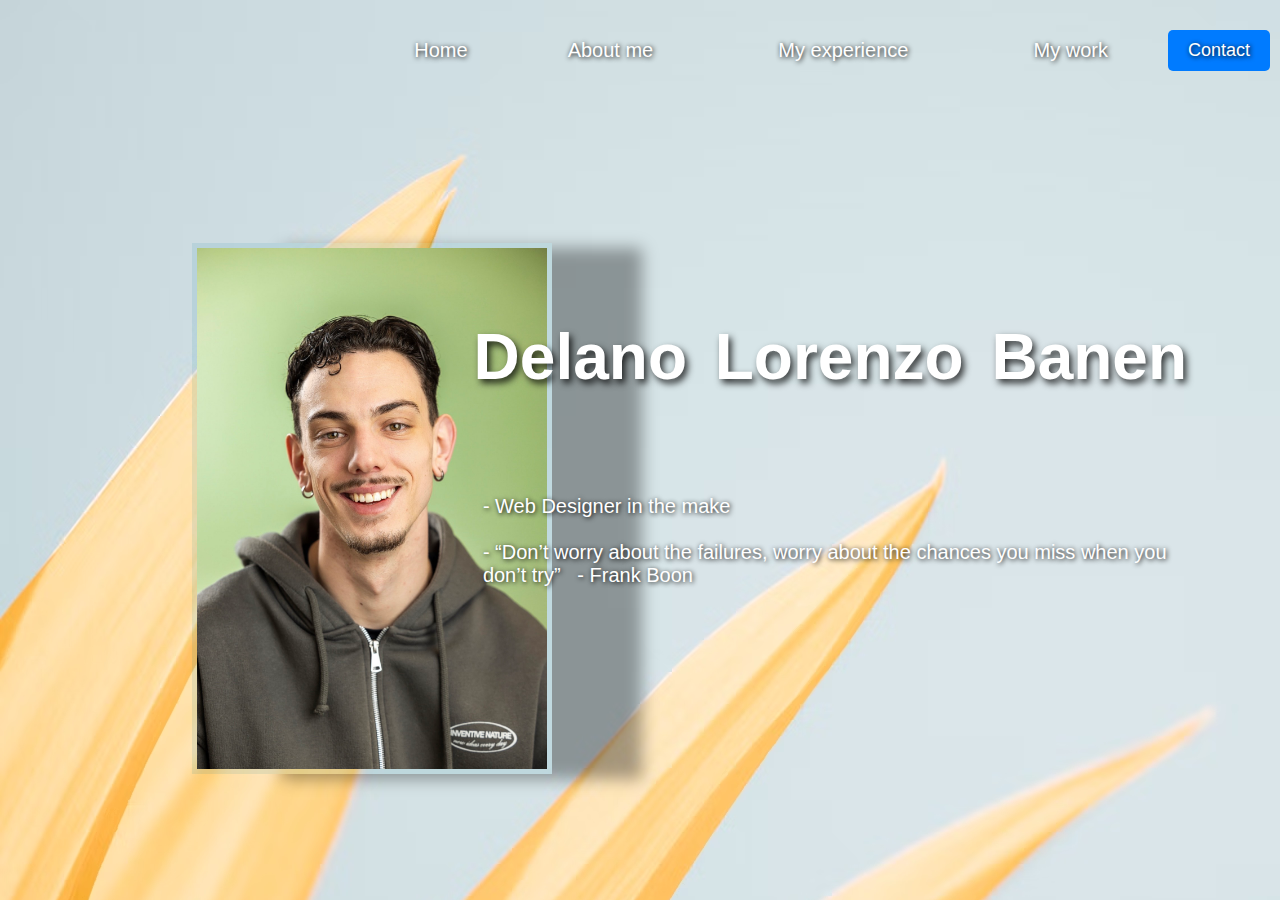
<file: index.html>
<!DOCTYPE html>
<html lang="en">
  <head>
    <meta charset="UTF-8" />
    <meta name="viewport" content="width=device-width, initial-scale=1.0" />
    <title>CV-Website || Delano</title>
    <link rel="stylesheet" href="styles.css" />
  </head>
  <body>
    <div>
      <a href="aboutme.html"><img class="myPhoto" src="Images/IMG_3394.jpeg" /></a>
    </div>
    <div class="name--container">
      <h1 id="myName">Delano Lorenzo Banen</h1>
      <p id="quote">
        - Web Designer in the make<br><br>
        - “Don’t worry about the failures, worry about the chances you miss when
        you don’t try” &nbsp;
        - Frank Boon
      </p>
    </div>
    <header>
      <a id="homepage" href="index.html">Home</a>
      <nav>
        <ul class="nav__links">
          <li><a href="aboutme.html">About me</a></li>
          <li><a href="myexp.html">My experience</a></li>
          <li><a href="mywork.html">My work</a></li>
        </ul>
      </nav>
      <a class="contact" href="contact.html"><button>Contact</button></a>
    </header> 
  

    <script src="script.js"></script>
  </body>
</html>
</file>
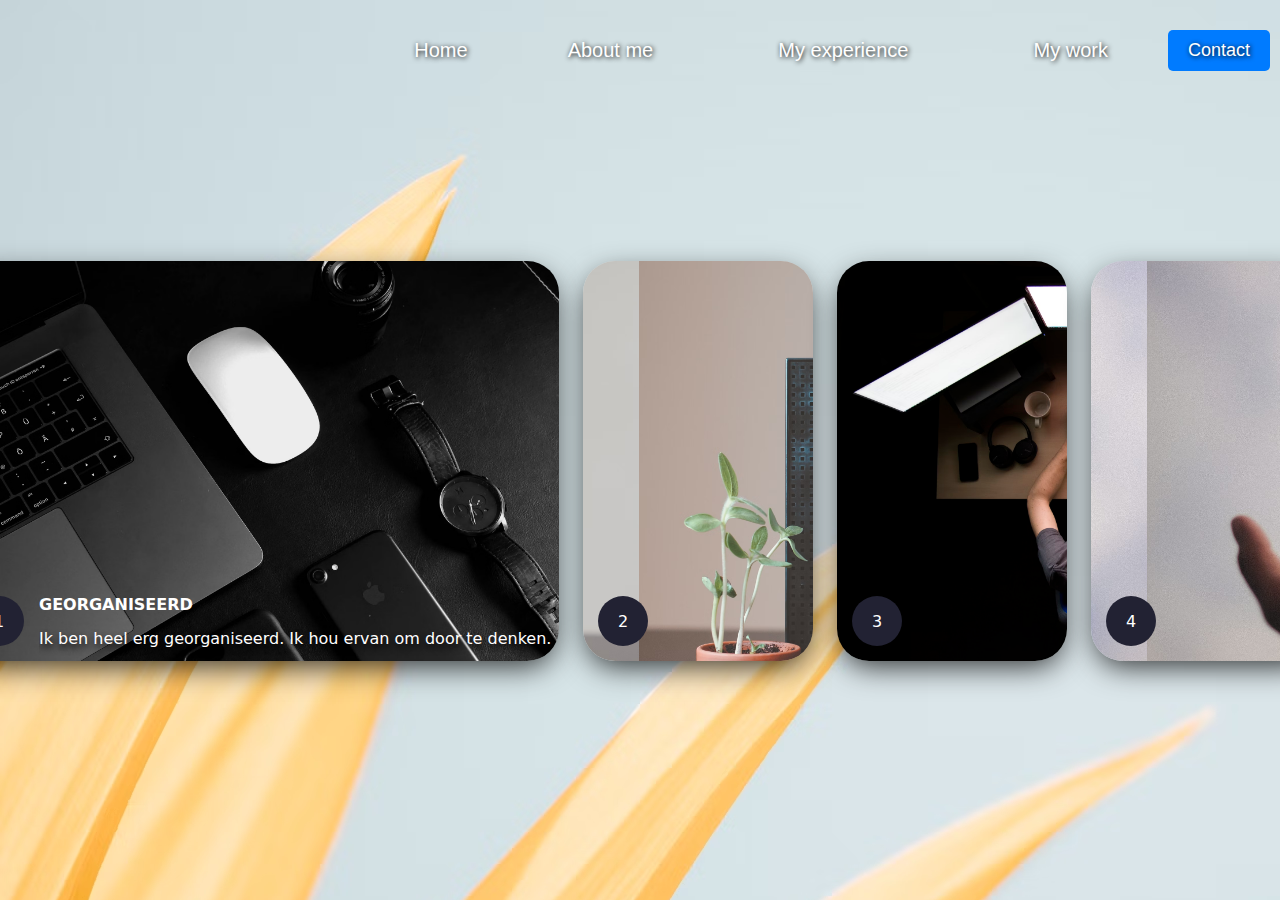
<file: aboutme.html>
<!DOCTYPE html>
<html lang="en">
  <head>
    <meta charset="UTF-8" />
    <meta name="viewport" content="width=device-width, initial-scale=1.0" />
    <title>CV-Website || Delano</title>
    <link rel="stylesheet" href="styles.css" />
  </head>
  <body>
    <header>
      <a id="homepage" href="index.html">Home</a>
      <nav>
        <ul class="nav__links">
          <li id="aboutyou"><a href="aboutme.html">About me</a></li>
          <li><a href="myexp.html">My experience</a></li>
          <li><a href="mywork.html">My work</a></li>
        </ul>
      </nav>
      <a class="contact" href="contact.html"><button>Contact</button></a>
    </header>
    <main>
      <div class="wrapper">
        <div class="container">
          <input type="radio" name="slide" id="c1" />
          <label for="c1" class="card">
            <div class="row">
              <div class="icon">1</div>
              <div class="description">
                <h4>Georganiseerd</h4>
                <p>
                  Ik ben heel erg georganiseerd. Ik hou ervan om door te denken.
                </p>
              </div>
            </div>
          </label>
          <input type="radio" name="slide" id="c2" />
          <label for="c2" class="card">
            <div class="row">
              <div class="icon">2</div>
              <div class="description">
                <h4>Hardwerkend</h4>
                <p>
                  Ik ben altijd hard aan het werk. Probeer altijd mezelf uit te
                  dagen.
                </p>
              </div>
            </div>
          </label>
          <input type="radio" name="slide" id="c3" />
          <label for="c3" class="card">
            <div class="row">
              <div class="icon">3</div>
              <div class="description">
                <h4>Vastberaden</h4>
                <p>Ik ben persoon die altijd vasthoud en nooit opgeeft.</p>
              </div>
            </div>
          </label>
          <input type="radio" name="slide" id="c4" />
          <label for="c4" class="card">
            <div class="row">
              <div class="icon">4</div>
              <div class="description">
                <h4>Creatief</h4>
                <p>
                  Ik ben heel creatief. Heb een rijke fantasie en kom altijd met
                  ideeën
                </p>
              </div>
            </div>
          </label>
        </div>
      </div>
    </main>

    <script src="script.js"></script>
  </body>
</html>
</file>
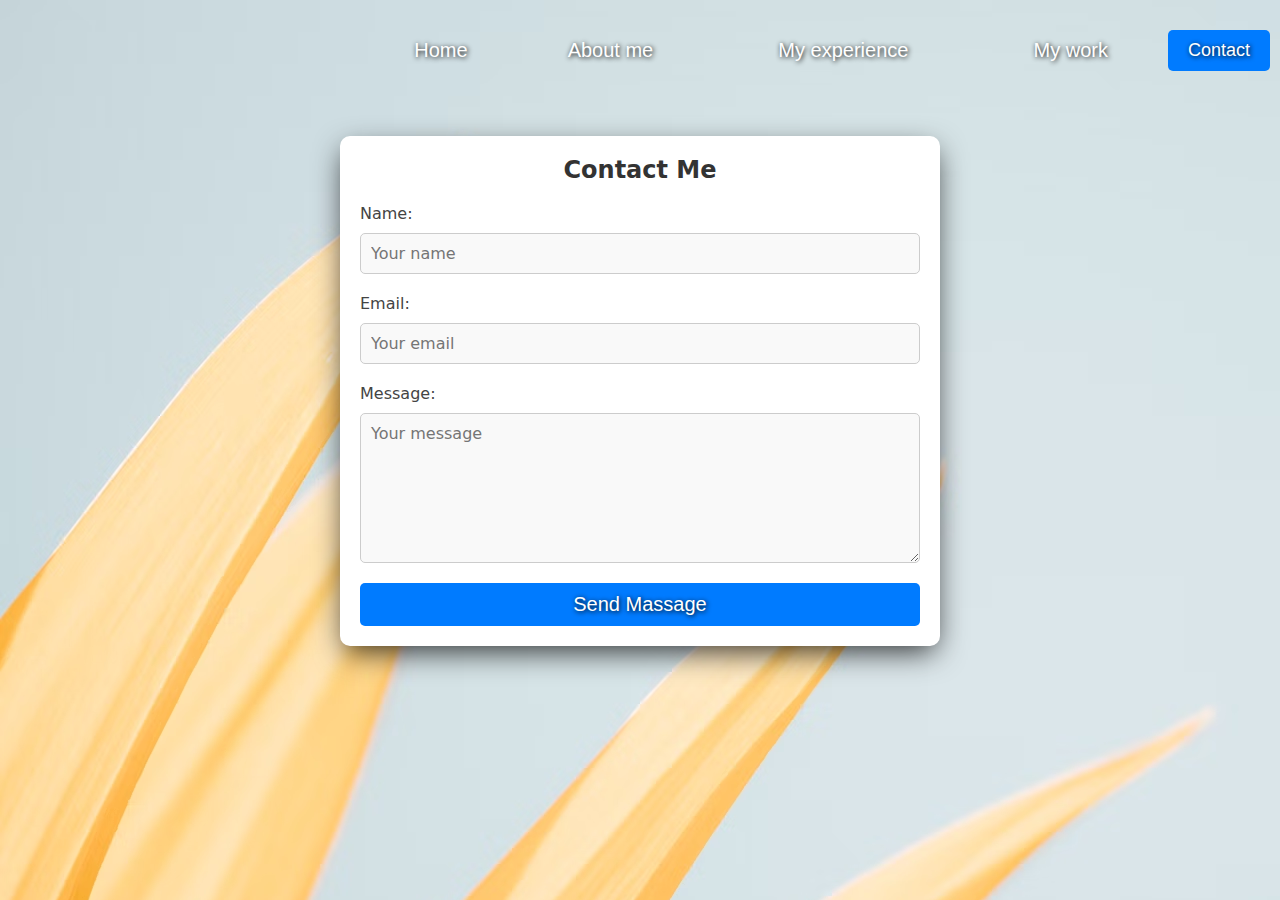
<file: contact.html>
<!DOCTYPE html>
<html lang="en">
  <head>
    <meta charset="UTF-8" />
    <meta name="viewport" content="width=device-width, initial-scale=1.0" />
    <title>CV-Website || Delano</title>
    <link rel="stylesheet" href="styles.css" />
  </head>
  <body>
    <header>
      <a id="homepage" href="index.html">Home</a>
      <nav>
        <ul class="nav__links">
          <li><a href="aboutme.html">About me</a></li>
          <li><a href="myexp.html">My experience</a></li>
          <li><a href="mywork.html">My work</a></li>
        </ul>
      </nav>
      <a class="contact" href="contact.html"><button>Contact</button></a>
    </header>

    <section class="form-container">
      <h2>Contact Me</h2>
      <form action="" method="post" class="form">
        <label for="name">Name: </label>
        <input type="text" id="name" name="name" placeholder="Your name" required />
    
        <label for="email">Email:</label>
        <input type="email" id="email" name="email" placeholder="Your email" required />
    
        <label for="message">Message:</label>
        <textarea id="message" name="message" placeholder="Your message" required></textarea>
    
        <button type="submit"><a href="mailto:delanobanen@gmail.com">Send Massage</a></button>
      </form>
    </section>
    

   
    <script src="script.js"></script>
  </body>
</html>
</file>
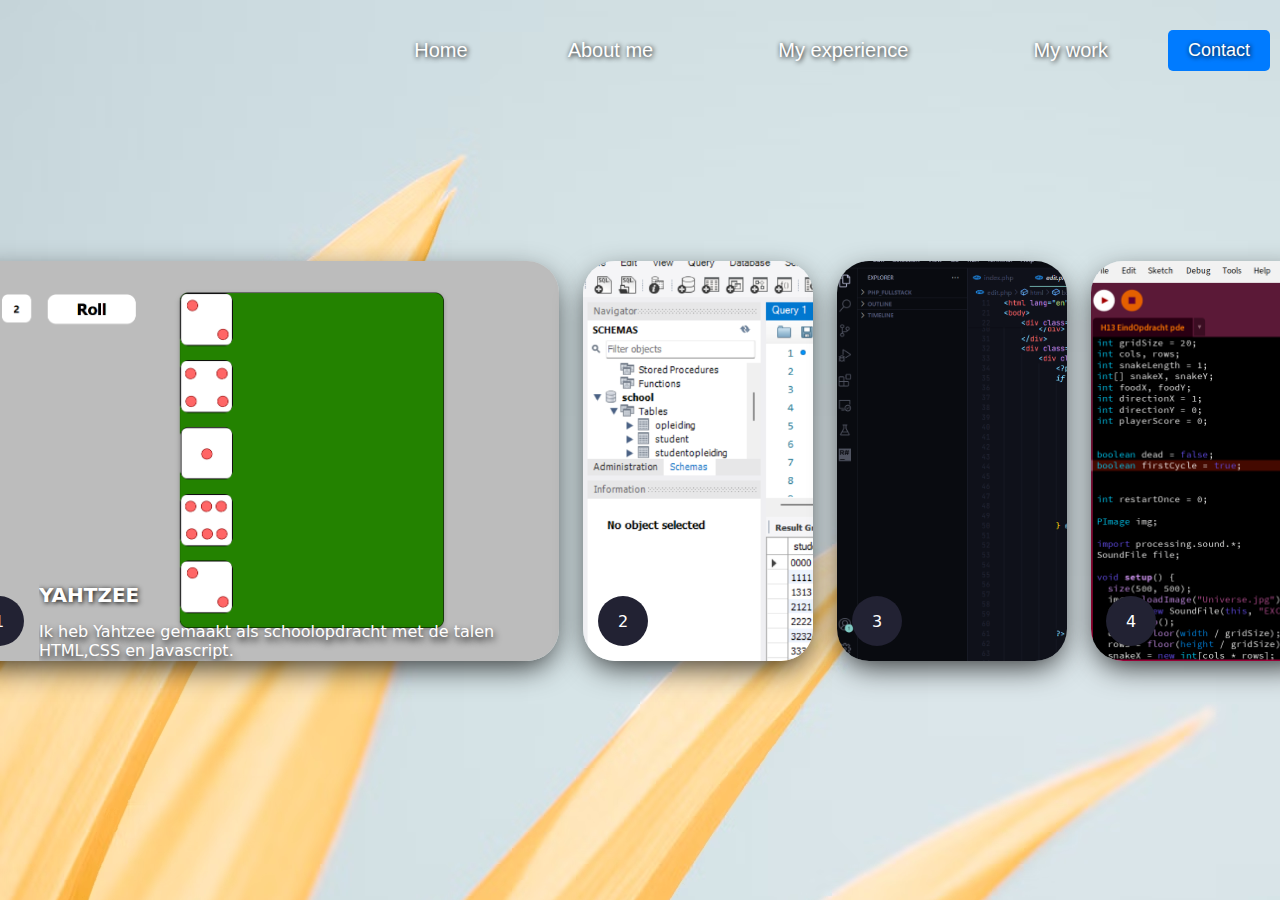
<file: mywork.html>
<!DOCTYPE html>
<html lang="en">
  <head>
    <meta charset="UTF-8" />
    <meta name="viewport" content="width=device-width, initial-scale=1.0" />
    <title>CV-Website || Delano</title>
    <link rel="stylesheet" href="styles.css" />
  </head>
  <body>
    <header>
      <a id="homepage" href="index.html">Home</a>
      <nav>
        <ul class="nav__links">
          <li><a href="aboutme.html">About me</a></li>
          <li><a href="myexp.html">My experience</a></li>
          <li id="iwork">
            <a href="mywork.html">My work</a>
          </li>
        </ul>
      </nav>
      <a class="contact" href="contact.html"><button>Contact</button></a>
    </header>
    <main>
      <div class="wrapper">
        <div class="container">
          <input type="radio" name="slide" id="c6" />
          <label for="c6" class="card">
            <div class="row">
              <div class="icon">1</div>
              <div class="description">
                <a
                  href="https://github.com/DelanoKano/Javascript-yahtzee"
                  target="_blank"
                  ><h4>Yahtzee</h4></a
                >
                <p>
                  Ik heb Yahtzee gemaakt als schoolopdracht met de talen
                  HTML,CSS en Javascript.
                </p>
              </div>
            </div>
          </label>
          <input type="radio" name="slide" id="c7" />
          <label for="c7" class="card">
            <div class="row">
              <div class="icon">2</div>
              <div class="description">
                <a href="https://github.com/DelanoKano/MYSQL" target="_blank"
                  ><h4>SQL</h4></a
                >
                <p>Database van een namenlijst.</p>
              </div>
            </div>
          </label>
          <input type="radio" name="slide" id="c8" />
          <label for="c8" class="card">
            <div class="row">
              <div class="icon">3</div>
              <div class="description">
                <a
                  href="https://github.com/DelanoKano/PHPLearning"
                  target="_blank"
                  ><h4>Php</h4></a
                >
                <p>Php project.</p>
              </div>
            </div>
          </label>
          <input type="radio" name="slide" id="c9" />
          <label for="c9" class="card">
            <div class="row">
              <div class="icon">4</div>
              <div class="description">
                <a
                  href="https://github.com/DelanoKano/JavaBegin/blob/main/H13%20Eindopdracht/H13_EindOpdracht/H13_EindOpdracht_pde/H13_EindOpdracht_pde.pde"
                  target="_blank"
                  ><h4>Java</h4></a
                >
                <p>Mijn eerste Java project. SNAKE</p>
              </div>
            </div>
          </label>
        </div>
      </div>
    </main>

    <script src="script.js"></script>
  </body>
</html>
</file>
<file: styles.css>
* {
  box-sizing: border-box;
  margin: 0;
  padding: 0;
  font-family: system-ui, -apple-system, BlinkMacSystemFont, 'Segoe UI', Roboto, Oxygen, Ubuntu, Cantarell, 'Open Sans', 'Helvetica Neue', sans-serif;
}

body {
  background-image: url(Images/photo-1531736275454-adc48d079ce9.avif);

}

#myName {
  position: absolute;
  align-items: center;
  top: 5em;
  left: 37%;
  font-family: "Trebuchet MS", "Lucida Sans Unicode", "Lucida Grande",
    "Lucida Sans", Arial, sans-serif;
  word-spacing: 10px;
  font-size: 4em;
  color: white;
  text-shadow: 3px 4px 7px rgba(0, 0, 0, 0.8);
}

li,
a,
button {
  font-family: "Trebuchet MS", "Lucida Sans Unicode", "Lucida Grande",
    "Lucida Sans", Arial, sans-serif;
  font-weight: 500;
  font-size: 20px;
  color: #ffffff;
  text-decoration: none;
  text-shadow: 1px 1px 5px rgba(0, 0, 0, 1);
}

header {
  display: flex;
  justify-content: flex-end;
  align-items: center;
  padding: 30px 10px;
}

#homepage {
  transition: all 0.3s ease 0s;
}

#homepage:hover {
  color: #97e3f6;
}

.nav__links {
  list-style: none;
}

.nav__links li {
  display: inline-block;
  padding: 0 60px;
}

.nav__links li a {
  transition: all 0.3s ease 0s;
}

.nav__links li a:hover {
  color: #97e3f6;
}

button {
  padding: 9px 25px;
  background-color: rgb(5, 184, 229);
  border: none;
  border-radius: 50px;
  cursor: pointer;
  transition: all 0.3s ease 0s;
}

button:hover {
  background-color: rgba(2, 127, 158, 0.8);
}

#homepage {
  margin-right: 2em;
}

.myPhoto {
  position: absolute;
  display: flex;
  width: 40vh;
  left: 15%;
  top: 27%;
  border: 2px solid rgba(2, 127, 158, 0.1);
  border-width: 5px;
  box-shadow: rgba(0, 0, 0, 0.35) 90px 5px 15px;
}

.info--me {
  border: none;
  cursor: pointer;
  font-weight: 500;
  font-family: "Trebuchet MS", "Lucida Sans Unicode", "Lucida Grande",
    "Lucida Sans", Arial, sans-serif;
  color: white;
  text-shadow: 1px 1px 5px rgba(0, 0, 0, 1);
  margin-left: 2em;
  width: 306px;
  height: auto;
  font-size: 20px;
  background-color: rgba(0, 0, 0, 10%);
  box-shadow: rgba(0, 0, 0, 0.35) 0px 5px 15px;
}

#quote {
  position: absolute;
  left: 34.6%;
  top: 55%;
  border: none;
  cursor: pointer;
  font-weight: 500;
  font-family: "Trebuchet MS", "Lucida Sans Unicode", "Lucida Grande",
    "Lucida Sans", Arial, sans-serif;
  color: rgb(255, 255, 255);
  text-shadow: 1px 1px 5px rgba(0, 0, 0, 1);
  margin-left: 2em;
  width: 685px;
  height: auto;
  font-size: 20px;
}

.wrapper {
  width: 100%;
  height: 80vh;
  display: flex;
  align-items: center;
  justify-content: center;
}

.container {
  height: 400px;
  display: flex;
  flex-wrap: nowrap;
  justify-content: start;
}

.card {
  width: 230px;
  border-radius: 0.75rem;
  background-size: cover;
  cursor: pointer;
  overflow: hidden;
  border-radius: 2rem;
  margin: 0 12px;
  display: flex;
  align-items: flex-end;
  transition: 0.6s cubic-bezier(0.28, -0.03, 0, 0.99);
  box-shadow: 0px 10px 30px -5px rgba(0, 0, 0, 0.8);
}


.card>.row {
  font-family: system-ui, -apple-system, BlinkMacSystemFont, "Segoe UI", Roboto,
    Oxygen, Ubuntu, Cantarell, "Open Sans", "Helvetica Neue", sans-serif;
  color: rgb(255, 255, 255);
  display: flex;
  flex-wrap: nowrap;
}

.card>.row>.icon {
  background: #223;
  color: rgb(255, 255, 255);
  border-radius: 50%;
  width: 50px;
  display: flex;
  justify-content: center;
  align-items: center;
  margin: 15px;
}

.card>.row>.description {
  display: flex;
  justify-content: center;
  flex-direction: column;
  overflow: hidden;
  height: 80px;
  width: 520px;
  opacity: 0;
  transform: translateY(30px);
  transition-delay: 0.3s;
  transition: all 0.3s ease;
}

.description p {
  color: #fffefe;
  text-shadow: 1px 4px 7px rgba(0, 0, 0, 1);
  padding-top: 15px;
}

.description h4 {
  text-transform: uppercase;
}

input {
  display: none;
}

input:checked+label {
  width: 600px;
}

input:checked+.card[for="c5"] {
  width: 1150px;
  height: 85vh;
}

input:checked+label .description {
  opacity: 1 !important;
  transform: translateY(0) !important;
}

.card[for="c1"] {
  background-image: url("Images/Structure.avif");
}

.card[for="c2"] {
  background-image: url("Images/Work\ Hard.avif");
  background-size: 500px;
  background-position-x: 56px;
}

.card[for="c3"] {
  background-image: url("./Images/tenecious.avif");
}

.card[for="c4"] {
  background-image: url("Images/Creative.avif");
  background-size: 500px;
  background-position-x: 56px;
  background-position-y: -200px;
}

.card[for="c5"] {
  background-image: url("Images/skills.jpg");
  background-position: 1150px;
  background-position-y: -80px;
  padding: 2em;
  margin: -6em;
}

.card[for="c6"] {
  background-image: url("./Images/Schermafbeelding\ 2024-04-25\ 125038.png");
  background-position-x: -300px;
}

.card[for="c7"] {
  background-image: url("./Images/Sql.png");
  background-size: 70em;
  background-position-y: -50px;
}

.card[for="c8"] {
  background-image: url("./Images/Php.png");
}

.card[for="c9"] {
  background-image: url("./Images/java.png");
  background-position-x: -20px;
}

.contactbox {
  margin-left: 30em;
  background-color: whitesmoke;
  border-radius: 2em;
  width: 40vw;
  height: 80vh;
  box-shadow: 0px 10px 30px -5px rgba(0, 0, 0, 0.8);
}

#fname {
  display: flex;
  margin-left: 15em;
  margin-top: 1em;
  width: 15vw;
  padding: 5px;
  border-radius: 1em;
  border: none;
  box-shadow: 0px 5px 5px -5px rgba(0, 0, 0, 0.8);
}

.form-container {
  max-width: 600px;
  margin: 35px auto;
  padding: 20px;
  background-color: #ffffff;
  border-radius: 10px;
  box-shadow: 0px 10px 30px -5px rgba(0, 0, 0, 0.8);
}

h2 {
  text-align: center;
  color: #333;
  margin-bottom: 20px;
}

.form {
  display: flex;
  flex-direction: column;
}

label {
  margin-bottom: 10px;
  font-size: 16px;
  color: #444;
}


input[type="text"],
input[type="email"],
textarea {
  display: block;
  padding: 10px;
  margin-bottom: 20px;
  border: 1px solid #ccc;
  border-radius: 5px;
  font-size: 16px;
  width: 100%;
  color: #333; 
  background-color: #f9f9f9; 
}

input:focus,
textarea:focus {
  border-color: #007BFF;
  outline: none;
}

textarea {
  min-height: 150px;
}

button {
  background-color: #007BFF;
  color: white;
  padding: 10px 20px;
  font-size: 18px;
  border: none;
  border-radius: 5px;
  cursor: pointer;
  transition: background-color 0.3s ease;
}

button:hover {
  background-color: #0056b3;
}
</file>
